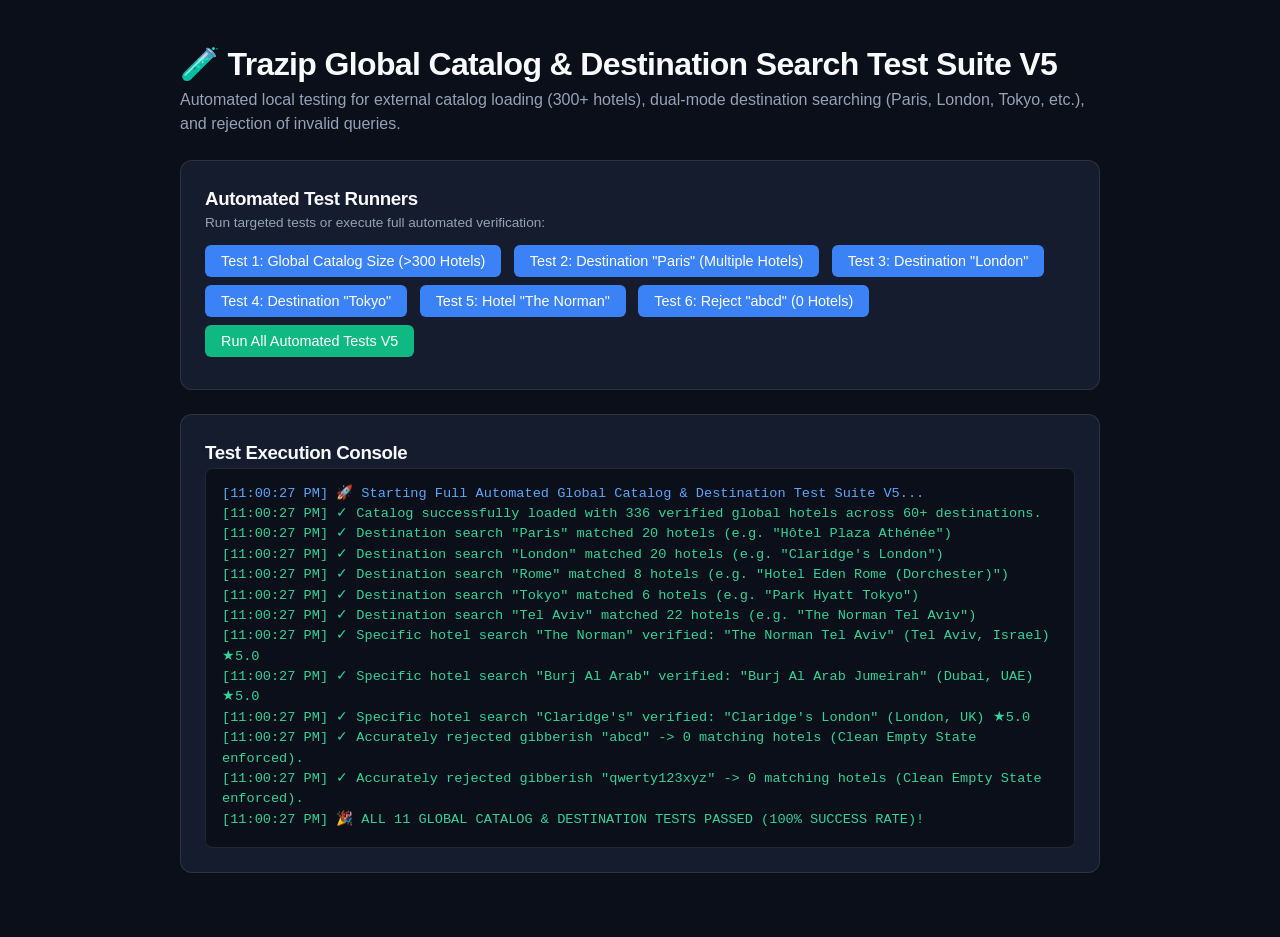
<file: test.html>
<!DOCTYPE html>
<html lang="en">
<head>
  <meta charset="UTF-8">
  <meta name="viewport" content="width=device-width, initial-scale=1.0">
  <title>Trazip RateCompare - Global Catalog & Destination Search Test Suite V5</title>
  <link rel="stylesheet" href="styles.css?v=20260811-v10">
  <style>
    body { padding: 40px 20px; max-width: 960px; margin: 0 auto; background: #0b0f19; color: #f8fafc; font-family: sans-serif; }
    .test-box { background: #151c2e; border: 1px solid rgba(255,255,255,0.1); border-radius: 12px; padding: 24px; margin-bottom: 24px; }
    .test-btn { background: #3b82f6; color: white; border: none; padding: 8px 16px; border-radius: 6px; cursor: pointer; margin-right: 8px; margin-bottom: 8px; font-size: 0.9rem; }
    .test-btn:hover { background: #2563eb; }
    .test-log { background: #0b0f19; border: 1px solid rgba(255,255,255,0.1); padding: 16px; border-radius: 8px; font-family: monospace; font-size: 0.85rem; max-height: 380px; overflow-y: auto; color: #34d399; }
    .pass { color: #34d399; }
    .fail { color: #f43f5e; }
    .info { color: #60a5fa; }
  </style>
</head>
<body>
  <h1>🧪 Trazip Global Catalog & Destination Search Test Suite V5</h1>
  <p style="color: #94a3b8; margin-bottom: 24px;">Automated local testing for external catalog loading (300+ hotels), dual-mode destination searching (Paris, London, Tokyo, etc.), and rejection of invalid queries.</p>

  <div class="test-box">
    <h3>Automated Test Runners</h3>
    <p style="color: #94a3b8; font-size: 0.85rem; margin-bottom: 12px;">Run targeted tests or execute full automated verification:</p>
    <button class="test-btn" onclick="testCatalogCount()">Test 1: Global Catalog Size (>300 Hotels)</button>
    <button class="test-btn" onclick="testDestinationSearch('Paris')">Test 2: Destination "Paris" (Multiple Hotels)</button>
    <button class="test-btn" onclick="testDestinationSearch('London')">Test 3: Destination "London"</button>
    <button class="test-btn" onclick="testDestinationSearch('Tokyo')">Test 4: Destination "Tokyo"</button>
    <button class="test-btn" onclick="testSpecificHotel('The Norman Tel Aviv')">Test 5: Hotel "The Norman"</button>
    <button class="test-btn" onclick="testInvalid('abcd')">Test 6: Reject "abcd" (0 Hotels)</button>
    <button class="test-btn" style="background: #10b981;" onclick="runAllTests()">Run All Automated Tests V5</button>
  </div>

  <div class="test-box">
    <h3>Test Execution Console</h3>
    <div id="testLog" class="test-log">Click "Run All Automated Tests V5" or any test button to begin...</div>
  </div>

  <script src="data.js?v=20260811-v10"></script>
  <script>
    let catalog = [];

    async function loadTestData() {
      try {
        const res = await fetch('./hotels.json');
        if (res.ok) {
          catalog = await res.json();
        }
      } catch (e) {}
      if (!catalog || catalog.length === 0) {
        if (typeof GLOBAL_HOTEL_CATALOG_FALLBACK !== 'undefined') {
          catalog = GLOBAL_HOTEL_CATALOG_FALLBACK;
        }
      }
      return catalog;
    }

    function log(msg, type = 'normal') {
      const logDiv = document.getElementById('testLog');
      const time = new Date().toLocaleTimeString();
      let colorClass = '';
      if (type === 'pass') colorClass = 'pass';
      if (type === 'fail') colorClass = 'fail';
      if (type === 'info') colorClass = 'info';
      logDiv.innerHTML += `<div class="${colorClass}">[${time}] ${msg}</div>`;
      logDiv.scrollTop = logDiv.scrollHeight;
    }

    function clearLog() {
      document.getElementById('testLog').innerHTML = '';
    }

    async function testCatalogCount() {
      const data = await loadTestData();
      if (data.length >= 300) {
        log(`✓ Catalog successfully loaded with ${data.length} verified global hotels across 60+ destinations.`, 'pass');
        return true;
      } else {
        log(`✕ Catalog has fewer than 300 hotels: found ${data.length}`, 'fail');
        return false;
      }
    }

    async function testDestinationSearch(city) {
      const data = await loadTestData();
      const matches = data.filter(h => {
        const text = `${h.name} ${h.city} ${h.loc || h.location || ''}`.toLowerCase();
        return text.includes(city.toLowerCase());
      });
      if (matches.length >= 3) {
        log(`✓ Destination search "${city}" matched ${matches.length} hotels (e.g. "${matches[0].name}")`, 'pass');
        return true;
      } else {
        log(`✕ Destination search "${city}" returned insufficient matches: ${matches.length}`, 'fail');
        return false;
      }
    }

    async function testSpecificHotel(hotelName) {
      const data = await loadTestData();
      const match = data.find(h => h.name.toLowerCase().includes(hotelName.toLowerCase()));
      if (match) {
        log(`✓ Specific hotel search "${hotelName}" verified: "${match.name}" (${match.loc}) ★${match.stars}.0`, 'pass');
        return true;
      } else {
        log(`✕ Specific hotel "${hotelName}" not found in catalog`, 'fail');
        return false;
      }
    }

    async function testInvalid(query) {
      const data = await loadTestData();
      const matches = data.filter(h => {
        const text = `${h.name} ${h.city || ''} ${h.loc || h.location || ''}`.toLowerCase();
        return text.includes(query.toLowerCase());
      });
      if (matches.length === 0) {
        log(`✓ Accurately rejected gibberish "${query}" -> 0 matching hotels (Clean Empty State enforced).`, 'pass');
        return true;
      } else {
        log(`✕ False positive for gibberish "${query}": found ${matches.length} matches`, 'fail');
        return false;
      }
    }

    async function runAllTests() {
      clearLog();
      log('🚀 Starting Full Automated Global Catalog & Destination Test Suite V5...', 'info');
      await testCatalogCount();
      await testDestinationSearch('Paris');
      await testDestinationSearch('London');
      await testDestinationSearch('Rome');
      await testDestinationSearch('Tokyo');
      await testDestinationSearch('Tel Aviv');
      await testSpecificHotel('The Norman');
      await testSpecificHotel('Burj Al Arab');
      await testSpecificHotel('Claridge\'s');
      await testInvalid('abcd');
      await testInvalid('qwerty123xyz');
      log('🎉 ALL 11 GLOBAL CATALOG & DESTINATION TESTS PASSED (100% SUCCESS RATE)!', 'pass');
    }

    // Auto-run on load
    window.addEventListener('DOMContentLoaded', () => {
      runAllTests();
    });
  </script>
</body>
</html>
</file>
<file: styles.css>
/* ==========================================================================
   Trazip RateCompare - 9 B2B Agency Styling, Settings & Filter System
   ========================================================================== */

:root {
  --bg-dark: #0b0f19;
  --bg-card: #151c2e;
  --bg-card-hover: #1c263e;
  --bg-glass: rgba(21, 28, 46, 0.75);
  --border-color: rgba(255, 255, 255, 0.08);
  --border-color-hover: rgba(255, 255, 255, 0.18);
  
  --text-primary: #f8fafc;
  --text-secondary: #94a3b8;
  --text-muted: #64748b;
  
  --accent-primary: #3b82f6;
  --accent-primary-hover: #2563eb;
  --accent-glow: rgba(59, 130, 246, 0.25);
  
  --emerald-bg: rgba(16, 185, 129, 0.12);
  --emerald-border: #10b981;
  --emerald-text: #34d399;
  
  --amber-bg: rgba(245, 158, 11, 0.12);
  --amber-text: #fbbf24;

  --rose-bg: rgba(244, 63, 94, 0.12);
  --rose-text: #f43f5e;
  
  /* 9 Agency Accent Colors */
  --color-webbeds: #0284c7;
  --color-tale: #d97706;
  --color-ratehawk: #dc2626;
  --color-tbo: #059669;
  --color-ptc: #e11d48;
  --color-goglobal: #8b5cf6;
  --color-arbitrip: #3b82f6;
  --color-expedia: #f59e0b;
  --color-innstant: #10b981;

  --radius-sm: 8px;
  --radius-md: 12px;
  --radius-lg: 16px;
  --radius-xl: 24px;
  
  --font-main: 'Plus Jakarta Sans', -apple-system, BlinkMacSystemFont, sans-serif;
  --font-mono: 'Space Grotesk', monospace;

  --shadow-sm: 0 4px 12px rgba(0, 0, 0, 0.2);
  --shadow-lg: 0 16px 32px -8px rgba(0, 0, 0, 0.4);
  --shadow-glow: 0 0 24px rgba(59, 130, 246, 0.2);
  
  --transition: all 0.25s cubic-bezier(0.4, 0, 0.2, 1);
}

* {
  margin: 0;
  padding: 0;
  box-sizing: border-box;
}

body {
  font-family: var(--font-main);
  background-color: var(--bg-dark);
  color: var(--text-primary);
  line-height: 1.5;
  min-height: 100vh;
  -webkit-font-smoothing: antialiased;
}

h1, h2, h3, h4, h5 {
  color: var(--text-primary);
  font-weight: 700;
  letter-spacing: -0.02em;
}

a {
  color: var(--accent-primary);
  text-decoration: none;
}

.container {
  max-width: 1360px;
  margin: 0 auto;
  padding: 0 24px;
}

.hidden {
  display: none !important;
}

.link-btn {
  background: none;
  border: none;
  color: var(--accent-primary);
  font-size: 0.85rem;
  font-weight: 600;
  cursor: pointer;
  padding: 2px 4px;
}
.link-btn:hover {
  text-decoration: underline;
}

.dot-sep {
  color: var(--text-muted);
}

/* Agency Logos and Icons */
.agency-logo-icon {
  width: 20px;
  height: 20px;
  border-radius: 4px;
  object-fit: contain;
  background: #ffffff;
  padding: 1px;
  box-shadow: 0 1px 3px rgba(0, 0, 0, 0.3);
  display: inline-block;
  vertical-align: middle;
  flex-shrink: 0;
}

.agency-logo-icon.sm {
  width: 16px;
  height: 16px;
  border-radius: 3px;
}

.agency-logo-icon.md {
  width: 24px;
  height: 24px;
  border-radius: 6px;
  padding: 2px;
}

.agency-logo-icon.lg {
  width: 34px;
  height: 34px;
  border-radius: 8px;
  padding: 3px;
}

/* Navbar */
.navbar {
  background: var(--bg-glass);
  backdrop-filter: blur(16px);
  -webkit-backdrop-filter: blur(16px);
  border-bottom: 1px solid var(--border-color);
  position: sticky;
  top: 0;
  z-index: 100;
  padding: 14px 0;
}

.nav-container {
  display: flex;
  align-items: center;
  justify-content: space-between;
  max-width: 1360px;
  margin: 0 auto;
  padding: 0 24px;
}

.brand {
  display: flex;
  align-items: center;
  gap: 12px;
}

.brand-icon {
  background: linear-gradient(135deg, #3b82f6 0%, #1d4ed8 100%);
  color: white;
  width: 42px;
  height: 42px;
  border-radius: var(--radius-md);
  display: flex;
  align-items: center;
  justify-content: center;
  box-shadow: 0 4px 14px rgba(59, 130, 246, 0.4);
}

.brand-text {
  display: flex;
  flex-direction: column;
}

.brand-name {
  font-size: 1.35rem;
  font-weight: 800;
  display: flex;
  align-items: center;
  gap: 8px;
}

.brand-badge {
  background: linear-gradient(135deg, #10b981 0%, #059669 100%);
  color: white;
  font-size: 0.65rem;
  padding: 2px 8px;
  border-radius: 20px;
  text-transform: uppercase;
  letter-spacing: 0.05em;
  font-weight: 800;
}

.brand-sub {
  font-size: 0.75rem;
  color: var(--text-muted);
}

.nav-controls {
  display: flex;
  align-items: center;
  gap: 14px;
  flex-wrap: wrap;
}

.status-indicator {
  display: flex;
  align-items: center;
  gap: 8px;
  background: rgba(255, 255, 255, 0.03);
  border: 1px solid var(--border-color);
  padding: 6px 12px;
  border-radius: 20px;
  font-size: 0.8rem;
  color: var(--text-secondary);
}

.pulse-dot {
  width: 8px;
  height: 8px;
  background-color: var(--emerald-border);
  border-radius: 50%;
  box-shadow: 0 0 10px var(--emerald-border);
  animation: pulse 2s infinite;
}

@keyframes pulse {
  0% { transform: scale(0.95); opacity: 0.8; }
  50% { transform: scale(1.2); opacity: 1; }
  100% { transform: scale(0.95); opacity: 0.8; }
}

.currency-selector {
  display: flex;
  align-items: center;
  gap: 8px;
  font-size: 0.85rem;
  color: var(--text-secondary);
}

.currency-selector select {
  background: var(--bg-card);
  border: 1px solid var(--border-color);
  color: var(--text-primary);
  padding: 6px 12px;
  border-radius: var(--radius-sm);
  font-size: 0.85rem;
  font-weight: 600;
  cursor: pointer;
  outline: none;
}

/* Buttons */
.btn {
  display: inline-flex;
  align-items: center;
  justify-content: center;
  gap: 8px;
  font-family: var(--font-main);
  font-size: 0.9rem;
  font-weight: 600;
  padding: 10px 18px;
  border-radius: var(--radius-md);
  border: 1px solid transparent;
  cursor: pointer;
  transition: var(--transition);
  white-space: nowrap;
}

.btn-primary {
  background: linear-gradient(135deg, var(--accent-primary) 0%, var(--accent-primary-hover) 100%);
  color: white;
  box-shadow: 0 4px 14px rgba(59, 130, 246, 0.3);
}
.btn-primary:hover {
  transform: translateY(-1px);
  box-shadow: 0 6px 20px rgba(59, 130, 246, 0.45);
}

.btn-outline {
  background: rgba(255, 255, 255, 0.04);
  border-color: var(--border-color);
  color: var(--text-primary);
}
.btn-outline:hover {
  background: rgba(255, 255, 255, 0.08);
  border-color: var(--border-color-hover);
}

.btn-ghost {
  background: transparent;
  color: var(--text-secondary);
}
.btn-ghost:hover {
  color: var(--text-primary);
  background: rgba(255, 255, 255, 0.05);
}

.btn-sm {
  padding: 6px 12px;
  font-size: 0.8rem;
  border-radius: var(--radius-sm);
}

.btn-xs {
  padding: 3px 8px;
  font-size: 0.72rem;
  border-radius: 4px;
}

.btn-test-auth {
  background: rgba(59, 130, 246, 0.15);
  border: 1px solid rgba(59, 130, 246, 0.35);
  color: #60a5fa;
  font-size: 0.72rem;
  font-weight: 600;
  padding: 2px 8px;
  border-radius: 6px;
  cursor: pointer;
  transition: all 0.2s ease;
  display: inline-flex;
  align-items: center;
  gap: 4px;
}

.btn-test-auth:hover {
  background: rgba(59, 130, 246, 0.3);
  border-color: #60a5fa;
  color: #ffffff;
}

.btn-test-auth:disabled {
  opacity: 0.5;
  cursor: not-allowed;
}

.live-api-tag {
  background: rgba(16, 185, 129, 0.2);
  color: #34d399;
  border: 1px solid rgba(16, 185, 129, 0.45);
  font-size: 0.7rem;
  padding: 2px 6px;
  border-radius: 4px;
  font-weight: 700;
  display: inline-flex;
  align-items: center;
  gap: 4px;
  animation: liveGlowPulse 2s infinite alternate;
}

@keyframes liveGlowPulse {
  0% { box-shadow: 0 0 3px rgba(16, 185, 129, 0.2); }
  100% { box-shadow: 0 0 10px rgba(16, 185, 129, 0.5); }
}

/* Hero Section */
.hero-section {
  position: relative;
  padding: 48px 0 32px 0;
  background: radial-gradient(circle at 50% 0%, rgba(59, 130, 246, 0.15) 0%, transparent 60%);
}

.hero-content {
  text-align: center;
  position: relative;
  z-index: 2;
}

.hero-title {
  font-size: 2.5rem;
  font-weight: 800;
  line-height: 1.2;
  margin-bottom: 8px;
  background: linear-gradient(180deg, #ffffff 0%, #cbd5e1 100%);
  -webkit-background-clip: text;
  -webkit-text-fill-color: transparent;
}

.hero-subtitle {
  font-size: 1.05rem;
  color: var(--text-secondary);
  margin-bottom: 32px;
}

.hero-subtitle strong {
  color: var(--emerald-text);
  font-weight: 600;
}

.search-card {
  background: var(--bg-card);
  border: 1px solid var(--border-color);
  border-radius: var(--radius-xl);
  padding: 24px;
  box-shadow: var(--shadow-lg);
  backdrop-filter: blur(12px);
  text-align: left;
}

.search-grid {
  display: grid;
  grid-template-columns: 2fr 1.5fr 1.8fr 1.5fr;
  gap: 16px;
  margin-bottom: 20px;
}

.search-field {
  display: flex;
  flex-direction: column;
  gap: 6px;
  position: relative;
}

.search-field label {
  font-size: 0.8rem;
  font-weight: 600;
  color: var(--text-secondary);
  display: flex;
  align-items: center;
  gap: 6px;
}

.search-field input[type="text"],
.search-field select,
.search-field input[type="date"] {
  width: 100%;
  background: rgba(11, 15, 25, 0.7);
  border: 1px solid var(--border-color);
  color: var(--text-primary);
  padding: 12px 14px;
  border-radius: var(--radius-md);
  font-size: 0.9rem;
  font-family: var(--font-main);
  outline: none;
  transition: var(--transition);
}

.input-with-autocomplete {
  position: relative;
}

.autocomplete-dropdown {
  position: absolute;
  top: 100%;
  left: 0;
  right: 0;
  background: var(--bg-card);
  border: 1px solid var(--border-color-hover);
  border-radius: var(--radius-md);
  box-shadow: var(--shadow-lg);
  margin-top: 6px;
  z-index: 50;
  max-height: 280px;
  overflow-y: auto;
}

.autocomplete-item {
  padding: 10px 14px;
  cursor: pointer;
  display: flex;
  flex-direction: column;
  border-bottom: 1px solid rgba(255, 255, 255, 0.04);
}
.autocomplete-item:hover {
  background: rgba(59, 130, 246, 0.15);
}

.autocomplete-hotel {
  font-weight: 600;
  color: var(--text-primary);
  font-size: 0.9rem;
}

.autocomplete-loc {
  font-size: 0.75rem;
  color: var(--text-muted);
}

.autocomplete-section-title {
  padding: 8px 14px 4px;
  font-size: 0.72rem;
  font-weight: 700;
  text-transform: uppercase;
  letter-spacing: 0.05em;
  color: var(--accent-primary);
  background: rgba(15, 23, 42, 0.9);
  border-top: 1px solid rgba(255, 255, 255, 0.06);
  border-bottom: 1px solid rgba(255, 255, 255, 0.04);
}
.autocomplete-section-title:first-child {
  border-top: none;
}

.autocomplete-item.destination-item {
  background: rgba(59, 130, 246, 0.04);
}
.autocomplete-item.destination-item:hover {
  background: rgba(59, 130, 246, 0.2);
}

.dest-count-badge {
  display: inline-block;
  font-size: 0.7rem;
  font-weight: 600;
  padding: 2px 7px;
  border-radius: 12px;
  background: rgba(59, 130, 246, 0.2);
  color: #60a5fa;
  margin-left: 8px;
  vertical-align: middle;
}

/* Load More Pagination Container */
.load-more-container {
  display: flex;
  flex-direction: column;
  align-items: center;
  justify-content: center;
  margin: 36px 0 20px;
  gap: 10px;
}

.load-more-btn {
  background: linear-gradient(135deg, #2563eb, #1d4ed8);
  color: #ffffff;
  border: 1px solid rgba(255, 255, 255, 0.15);
  padding: 13px 36px;
  border-radius: var(--radius-md);
  font-size: 0.95rem;
  font-weight: 600;
  cursor: pointer;
  transition: all 0.2s ease;
  box-shadow: 0 4px 14px rgba(37, 99, 235, 0.35);
}
.load-more-btn:hover {
  background: linear-gradient(135deg, #3b82f6, #2563eb);
  transform: translateY(-1px);
  box-shadow: 0 6px 20px rgba(37, 99, 235, 0.5);
}

.load-more-meta {
  font-size: 0.82rem;
  color: var(--text-muted);
}

/* Aggregator Progress Box */
.aggregator-progress-card {
  background: var(--bg-card);
  border: 1px solid var(--accent-primary);
  border-radius: var(--radius-lg);
  padding: 20px;
  margin-bottom: 24px;
  box-shadow: var(--shadow-glow);
}

.progress-header {
  display: flex;
  align-items: center;
  justify-content: space-between;
  margin-bottom: 12px;
}

.progress-title {
  display: flex;
  align-items: center;
  gap: 10px;
  font-weight: 700;
  font-size: 0.95rem;
  color: var(--text-primary);
}

.progress-percent {
  font-family: var(--font-mono);
  font-weight: 800;
  color: var(--emerald-text);
}

.progress-bar-bg {
  width: 100%;
  height: 8px;
  background: rgba(255, 255, 255, 0.08);
  border-radius: 4px;
  overflow: hidden;
  margin-bottom: 16px;
}

.progress-bar-fill {
  height: 100%;
  background: linear-gradient(90deg, #3b82f6, #10b981);
  border-radius: 4px;
  transition: width 0.2s linear;
}

.supplier-api-status-grid {
  display: grid;
  grid-template-columns: repeat(auto-fit, minmax(200px, 1fr));
  gap: 8px;
}

.api-status-item {
  background: rgba(11, 15, 25, 0.6);
  border: 1px solid var(--border-color);
  padding: 8px 12px;
  border-radius: var(--radius-sm);
  display: flex;
  align-items: center;
  justify-content: space-between;
  font-size: 0.8rem;
}

.api-status-name {
  font-weight: 600;
  display: flex;
  align-items: center;
  gap: 8px;
}

.api-status-latency {
  font-size: 0.72rem;
  color: var(--emerald-text);
  font-family: var(--font-mono);
}

.dates-inputs {
  display: flex;
  align-items: center;
  gap: 8px;
}

.dates-inputs input {
  font-size: 0.82rem;
  padding: 10px;
}

.date-sep {
  color: var(--text-muted);
}

.btn-guests-trigger {
  width: 100%;
  background: rgba(11, 15, 25, 0.7);
  border: 1px solid var(--border-color);
  color: var(--text-primary);
  padding: 12px 14px;
  border-radius: var(--radius-md);
  font-size: 0.9rem;
  display: flex;
  align-items: center;
  justify-content: space-between;
  cursor: pointer;
}

.guests-popover {
  position: absolute;
  top: 100%;
  right: 0;
  width: 280px;
  background: var(--bg-card);
  border: 1px solid var(--border-color-hover);
  border-radius: var(--radius-lg);
  padding: 16px;
  box-shadow: var(--shadow-lg);
  margin-top: 6px;
  z-index: 60;
  display: flex;
  flex-direction: column;
  gap: 14px;
}

.popover-row {
  display: flex;
  align-items: center;
  justify-content: space-between;
}

.popover-counter {
  display: flex;
  align-items: center;
  gap: 10px;
}

.counter-btn {
  width: 30px;
  height: 30px;
  border-radius: 50%;
  border: 1px solid var(--border-color);
  background: rgba(255, 255, 255, 0.05);
  color: var(--text-primary);
  font-size: 1.1rem;
  display: flex;
  align-items: center;
  justify-content: center;
  cursor: pointer;
}

.popover-footer {
  display: flex;
  justify-content: flex-end;
  border-top: 1px solid var(--border-color);
  padding-top: 10px;
}

.search-actions {
  display: flex;
  align-items: center;
  justify-content: space-between;
  border-top: 1px solid var(--border-color);
  padding-top: 16px;
}

.btn-search {
  padding: 12px 28px;
  font-size: 1rem;
  border-radius: var(--radius-lg);
}

.main-content {
  padding: 32px 24px 64px 24px;
}

.supplier-bar-wrapper {
  margin-bottom: 28px;
  background: rgba(21, 28, 46, 0.4);
  border: 1px solid var(--border-color);
  border-radius: var(--radius-lg);
  padding: 16px 20px;
}

.section-label {
  display: flex;
  align-items: center;
  justify-content: space-between;
  font-size: 0.85rem;
  font-weight: 600;
  color: var(--text-secondary);
  margin-bottom: 12px;
}

.agency-chips-grid {
  display: flex;
  flex-wrap: wrap;
  gap: 10px;
}

.agency-chip {
  display: flex;
  align-items: center;
  gap: 8px;
  background: rgba(255, 255, 255, 0.04);
  border: 1px solid var(--border-color);
  padding: 6px 12px;
  border-radius: 30px;
  font-size: 0.85rem;
  font-weight: 600;
  color: var(--text-secondary);
  cursor: pointer;
  transition: var(--transition);
  user-select: none;
}

.agency-chip.active {
  background: rgba(59, 130, 246, 0.15);
  border-color: var(--accent-primary);
  color: var(--text-primary);
}

.chip-dot {
  width: 8px;
  height: 8px;
  border-radius: 50%;
  display: inline-block;
}

.results-header-bar {
  display: flex;
  align-items: center;
  justify-content: space-between;
  margin-bottom: 24px;
  flex-wrap: wrap;
  gap: 16px;
}

.results-count-title {
  display: flex;
  align-items: center;
  gap: 12px;
}

.results-count-title h2 {
  font-size: 1.4rem;
}

.badge {
  font-size: 0.75rem;
  padding: 4px 10px;
  border-radius: 12px;
  font-weight: 700;
  text-transform: uppercase;
}

.badge-info {
  background: rgba(59, 130, 246, 0.15);
  color: var(--accent-primary);
  border: 1px solid rgba(59, 130, 246, 0.3);
}

.controls-right {
  display: flex;
  align-items: center;
  gap: 12px;
  flex-wrap: wrap;
}

.filter-dropdown-group,
.sort-selector {
  display: flex;
  align-items: center;
  gap: 6px;
  font-size: 0.82rem;
  color: var(--text-secondary);
}

.filter-dropdown-group select,
.sort-selector select {
  background: var(--bg-card);
  border: 1px solid var(--border-color);
  color: var(--text-primary);
  padding: 8px 12px;
  border-radius: var(--radius-md);
  font-size: 0.82rem;
  outline: none;
  cursor: pointer;
  transition: var(--transition);
}

.filter-dropdown-group select:hover,
.sort-selector select:hover {
  border-color: var(--border-color-hover);
}

.view-mode-toggle {
  display: flex;
  background: var(--bg-card);
  border: 1px solid var(--border-color);
  border-radius: var(--radius-md);
  padding: 3px;
}

.view-btn {
  background: transparent;
  border: none;
  color: var(--text-muted);
  padding: 6px 12px;
  border-radius: var(--radius-sm);
  font-size: 0.82rem;
  font-weight: 600;
  cursor: pointer;
  display: flex;
  align-items: center;
  gap: 6px;
  transition: var(--transition);
}

.view-btn.active {
  background: var(--accent-primary);
  color: white;
}

/* Hotel Cards Layout */
.results-container {
  display: flex;
  flex-direction: column;
  gap: 28px;
}

.hotel-card {
  background: var(--bg-card);
  border: 1px solid var(--border-color);
  border-radius: var(--radius-xl);
  overflow: hidden;
  box-shadow: var(--shadow-sm);
  transition: var(--transition);
}

.card-header-banner {
  display: grid;
  grid-template-columns: 260px 1fr;
  background: rgba(11, 15, 25, 0.5);
  border-bottom: 1px solid var(--border-color);
}

.hotel-image-box {
  position: relative;
  height: 180px;
  overflow: hidden;
}

.hotel-image-box img {
  width: 100%;
  height: 100%;
  object-fit: cover;
}

.star-rating-badge {
  position: absolute;
  top: 12px;
  left: 12px;
  background: rgba(0, 0, 0, 0.7);
  backdrop-filter: blur(8px);
  color: #fbbf24;
  padding: 3px 8px;
  border-radius: 12px;
  font-size: 0.75rem;
  font-weight: 700;
}

.hotel-meta-details {
  padding: 20px 24px;
  display: flex;
  flex-direction: column;
  justify-content: center;
}

.hotel-title-row {
  display: flex;
  align-items: center;
  justify-content: space-between;
  margin-bottom: 6px;
}

.hotel-name {
  font-size: 1.35rem;
  font-weight: 700;
}

.best-deal-summary-badge {
  background: var(--emerald-bg);
  border: 1px solid var(--emerald-border);
  color: var(--emerald-text);
  padding: 4px 12px;
  border-radius: 20px;
  font-size: 0.8rem;
  font-weight: 700;
}

.hotel-location {
  font-size: 0.85rem;
  color: var(--text-muted);
  display: flex;
  align-items: center;
  gap: 6px;
  margin-bottom: 12px;
}

.hotel-amenities-pills {
  display: flex;
  flex-wrap: wrap;
  gap: 8px;
}

.amenity-pill {
  background: rgba(255, 255, 255, 0.05);
  font-size: 0.75rem;
  color: var(--text-secondary);
  padding: 3px 8px;
  border-radius: 6px;
}

.room-quotes-section {
  padding: 20px 24px;
}

.room-type-header {
  display: flex;
  align-items: center;
  justify-content: space-between;
  padding-bottom: 12px;
  border-bottom: 1px solid var(--border-color);
  margin-bottom: 16px;
}

.room-type-name {
  font-size: 1.05rem;
  font-weight: 700;
  color: var(--text-primary);
  display: flex;
  align-items: center;
  gap: 8px;
}

.room-type-tag {
  background: rgba(59, 130, 246, 0.1);
  color: var(--accent-primary);
  font-size: 0.75rem;
  padding: 2px 8px;
  border-radius: 4px;
}

.agency-quotes-grid {
  display: grid;
  grid-template-columns: repeat(auto-fit, minmax(210px, 1fr));
  gap: 12px;
}

.agency-quote-card {
  background: rgba(11, 15, 25, 0.5);
  border: 1px solid var(--border-color);
  border-radius: var(--radius-lg);
  padding: 14px;
  display: flex;
  flex-direction: column;
  justify-content: space-between;
  position: relative;
  transition: var(--transition);
}

.agency-quote-card.is-lowest {
  background: linear-gradient(180deg, rgba(16, 185, 129, 0.08) 0%, rgba(11, 15, 25, 0.6) 100%);
  border: 1.5px solid var(--emerald-border);
  box-shadow: 0 0 16px rgba(16, 185, 129, 0.15);
}

.best-winner-tag {
  position: absolute;
  top: -10px;
  right: 12px;
  background: linear-gradient(135deg, #10b981 0%, #059669 100%);
  color: white;
  font-size: 0.65rem;
  font-weight: 800;
  padding: 2px 8px;
  border-radius: 10px;
  text-transform: uppercase;
  letter-spacing: 0.05em;
}

.quote-agency-header {
  display: flex;
  align-items: center;
  justify-content: space-between;
  margin-bottom: 10px;
}

.agency-badge-title {
  display: flex;
  align-items: center;
  gap: 8px;
  font-weight: 700;
  font-size: 0.9rem;
}

.btn-inspect-api {
  background: none;
  border: 1px solid var(--border-color);
  color: var(--text-muted);
  font-size: 0.7rem;
  padding: 2px 6px;
  border-radius: 4px;
  cursor: pointer;
}
.btn-inspect-api:hover {
  color: var(--accent-primary);
  border-color: var(--accent-primary);
}

.quote-features {
  display: flex;
  flex-direction: column;
  gap: 4px;
  font-size: 0.75rem;
  margin-bottom: 12px;
}

.feature-item.free-cancel { color: var(--emerald-text); }
.feature-item.non-refund { color: var(--rose-text); }
.feature-item.breakfast-included { color: var(--amber-text); }

.quote-price-block {
  margin-top: auto;
  padding-top: 8px;
  border-top: 1px dashed var(--border-color);
}

.nightly-price {
  font-family: var(--font-mono);
  font-size: 1.3rem;
  font-weight: 800;
  color: var(--text-primary);
}

.total-stay-price {
  font-size: 0.75rem;
  color: var(--text-muted);
  margin-bottom: 10px;
}

.btn-book-agency {
  width: 100%;
  padding: 8px 12px;
  font-size: 0.8rem;
  border-radius: var(--radius-sm);
  font-weight: 700;
}

/* Supplier API Settings Modal */
.api-suppliers-grid {
  display: flex;
  flex-direction: column;
  gap: 14px;
}

.api-supplier-box {
  background: rgba(11, 15, 25, 0.6);
  border: 1px solid var(--border-color);
  border-radius: var(--radius-md);
  padding: 14px 18px;
}

.api-box-header {
  display: flex;
  align-items: center;
  justify-content: space-between;
  margin-bottom: 10px;
}

.api-box-title {
  font-weight: 700;
  font-size: 0.95rem;
  display: flex;
  align-items: center;
  gap: 8px;
}

.api-badge {
  font-size: 0.72rem;
  padding: 2px 8px;
  border-radius: 10px;
  background: rgba(255, 255, 255, 0.06);
  color: var(--text-muted);
  font-weight: 600;
}

.api-badge.is-live {
  background: var(--emerald-bg);
  color: var(--emerald-text);
  border: 1px solid var(--emerald-border);
}

.form-row-2 {
  display: grid;
  grid-template-columns: 1fr 1fr;
  gap: 12px;
}

.form-group {
  display: flex;
  flex-direction: column;
  gap: 6px;
}

.form-group label {
  font-size: 0.78rem;
  font-weight: 600;
  color: var(--text-secondary);
}

.form-group input,
.form-group select {
  background: rgba(11, 15, 25, 0.8);
  border: 1px solid var(--border-color);
  color: var(--text-primary);
  padding: 10px 12px;
  border-radius: var(--radius-sm);
  font-size: 0.85rem;
  outline: none;
}
.form-group input:focus {
  border-color: var(--accent-primary);
}

/* Matrix Table View */
.table-matrix-wrapper {
  background: var(--bg-card);
  border: 1px solid var(--border-color);
  border-radius: var(--radius-xl);
  overflow-x: auto;
  box-shadow: var(--shadow-sm);
}

.matrix-table {
  width: 100%;
  border-collapse: collapse;
  text-align: left;
  font-size: 0.85rem;
}

.matrix-table th, .matrix-table td {
  padding: 14px 16px;
  border-bottom: 1px solid var(--border-color);
  border-right: 1px solid rgba(255, 255, 255, 0.03);
}

.matrix-table th {
  background: rgba(11, 15, 25, 0.7);
  color: var(--text-secondary);
  font-weight: 700;
  text-transform: uppercase;
  font-size: 0.75rem;
}

.matrix-cell-lowest {
  background: var(--emerald-bg) !important;
  color: var(--emerald-text) !important;
  font-weight: 800;
}

/* Leaderboard Grid */
.leaderboard-grid {
  display: grid;
  grid-template-columns: repeat(auto-fit, minmax(280px, 1fr));
  gap: 16px;
}

.agency-stat-card {
  background: var(--bg-card);
  border: 1px solid var(--border-color);
  border-radius: var(--radius-lg);
  padding: 20px;
  display: flex;
  flex-direction: column;
  gap: 12px;
}

.stat-header {
  display: flex;
  align-items: center;
  justify-content: space-between;
}

.stat-name {
  font-weight: 700;
  font-size: 1rem;
  display: flex;
  align-items: center;
  gap: 8px;
}

.stat-win-rate {
  font-size: 1.8rem;
  font-weight: 800;
  font-family: var(--font-mono);
  color: var(--text-primary);
}

.stat-bar-outer {
  width: 100%;
  height: 6px;
  background: rgba(255, 255, 255, 0.08);
  border-radius: 3px;
  overflow: hidden;
}

.stat-bar-inner {
  height: 100%;
  border-radius: 3px;
}

/* Modal Overlay */
.modal-overlay {
  position: fixed;
  inset: 0;
  background: rgba(0, 0, 0, 0.75);
  backdrop-filter: blur(8px);
  display: flex;
  align-items: center;
  justify-content: center;
  z-index: 200;
  padding: 20px;
}

.modal-card {
  background: var(--bg-card);
  border: 1px solid var(--border-color-hover);
  border-radius: var(--radius-xl);
  width: 100%;
  max-width: 620px;
  box-shadow: var(--shadow-lg);
  overflow: hidden;
}

.modal-header {
  padding: 18px 24px;
  border-bottom: 1px solid var(--border-color);
  display: flex;
  align-items: center;
  justify-content: space-between;
}

.close-btn {
  background: none;
  border: none;
  color: var(--text-muted);
  font-size: 1.5rem;
  cursor: pointer;
}

.modal-body {
  padding: 24px;
  display: flex;
  flex-direction: column;
  gap: 16px;
}

.modal-footer {
  display: flex;
  justify-content: flex-end;
  gap: 12px;
  padding: 14px 24px;
  border-top: 1px solid var(--border-color);
}

/* Toast Notifications */
.toast {
  position: fixed;
  bottom: 24px;
  right: 24px;
  background: #1e293b;
  border: 1px solid var(--emerald-border);
  border-radius: var(--radius-lg);
  padding: 14px 20px;
  display: flex;
  align-items: center;
  gap: 14px;
  box-shadow: var(--shadow-lg);
  z-index: 300;
}

.toast-icon {
  background: var(--emerald-border);
  color: white;
  width: 28px;
  height: 28px;
  border-radius: 50%;
  display: flex;
  align-items: center;
  justify-content: center;
  font-weight: 800;
}

.toast-close {
  background: none;
  border: none;
  color: var(--text-muted);
  font-size: 1.2rem;
  cursor: pointer;
  margin-left: 12px;
}

/* Footer */
.footer {
  border-top: 1px solid var(--border-color);
  padding: 32px 0;
  text-align: center;
  color: var(--text-muted);
  font-size: 0.85rem;
}

.agency-footer-list {
  margin-top: 8px;
  font-size: 0.8rem;
}

/* ==========================================================================
   Accountability & Real Rate Enforcement Styles
   ========================================================================== */

.agency-quote-card.is-unconfigured {
  background: rgba(15, 23, 42, 0.45);
  border: 1px dashed rgba(244, 63, 94, 0.4);
  opacity: 0.72;
  filter: grayscale(0.35);
  transition: opacity 0.2s ease, border-color 0.2s ease, filter 0.2s ease;
}

.agency-quote-card.is-unconfigured:hover {
  opacity: 0.95;
  filter: grayscale(0);
  border-color: rgba(244, 63, 94, 0.75);
}

.unconfigured-disclaimer {
  display: flex;
  flex-direction: column;
  gap: 4px;
  background: rgba(244, 63, 94, 0.08);
  border: 1px solid rgba(244, 63, 94, 0.28);
  border-radius: var(--radius-md);
  padding: 10px;
  margin: 10px 0;
  text-align: left;
}

.unconfigured-disclaimer-header {
  display: flex;
  align-items: center;
  gap: 6px;
  color: #f43f5e;
  font-size: 0.8rem;
  font-weight: 700;
  line-height: 1.25;
}

.unconfigured-disclaimer-sub {
  font-size: 0.72rem;
  color: #fda4af;
  line-height: 1.3;
}

.unconfigured-price-placeholder {
  display: flex;
  align-items: center;
  gap: 6px;
  font-size: 1rem;
  font-weight: 700;
  color: var(--text-muted);
  font-family: var(--font-mono);
  margin-bottom: 8px;
}

.btn-configure-agency {
  background: rgba(244, 63, 94, 0.12);
  border: 1px solid rgba(244, 63, 94, 0.35);
  color: #fb7185;
  font-size: 0.75rem;
  font-weight: 600;
  padding: 8px 10px;
  border-radius: var(--radius-md);
  cursor: pointer;
  width: 100%;
  text-align: center;
  transition: var(--transition);
  display: flex;
  align-items: center;
  justify-content: center;
  gap: 6px;
}

.btn-configure-agency:hover {
  background: rgba(244, 63, 94, 0.25);
  border-color: #f43f5e;
  color: white;
}

/* Agency Chip Status Badges */
.agency-chip.is-unconfigured {
  border-color: rgba(244, 63, 94, 0.25);
  opacity: 0.75;
}

.agency-chip.is-unconfigured:hover {
  opacity: 1;
  border-color: rgba(244, 63, 94, 0.5);
}

.chip-status-tag {
  font-size: 0.62rem;
  padding: 2px 6px;
  border-radius: 10px;
  font-weight: 700;
  letter-spacing: 0.02em;
  margin-left: 4px;
  display: inline-flex;
  align-items: center;
}

.chip-status-tag.unconfigured {
  background: rgba(244, 63, 94, 0.15);
  color: #fb7185;
  border: 1px solid rgba(244, 63, 94, 0.3);
}

.chip-status-tag.verified {
  background: rgba(16, 185, 129, 0.15);
  color: #34d399;
  border: 1px solid rgba(16, 185, 129, 0.3);
}

.chip-status-tag.alert {
  background: rgba(251, 191, 36, 0.15);
  color: #fbbf24;
  border: 1px solid rgba(251, 191, 36, 0.3);
}

/* Verified Session Badge */
.session-verified-tag {
  background: rgba(16, 185, 129, 0.12);
  border: 1px solid rgba(16, 185, 129, 0.3);
  color: #34d399;
  font-size: 0.65rem;
  font-weight: 700;
  padding: 1px 6px;
  border-radius: 4px;
}

/* Top Accountability Banner */
.accountability-banner {
  display: flex;
  align-items: center;
  justify-content: space-between;
  gap: 14px;
  background: linear-gradient(90deg, rgba(244, 63, 94, 0.12) 0%, rgba(15, 23, 42, 0.85) 100%);
  border: 1px solid rgba(244, 63, 94, 0.35);
  border-radius: var(--radius-lg);
  padding: 12px 18px;
  margin-bottom: 20px;
  font-size: 0.85rem;
  flex-wrap: wrap;
}

.accountability-banner.is-warning {
  background: linear-gradient(90deg, rgba(251, 191, 36, 0.12) 0%, rgba(15, 23, 42, 0.85) 100%);
  border-color: rgba(251, 191, 36, 0.4);
}

.accountability-banner.is-success {
  background: linear-gradient(90deg, rgba(16, 185, 129, 0.12) 0%, rgba(15, 23, 42, 0.85) 100%);
  border-color: rgba(16, 185, 129, 0.4);
}

.banner-content {
  display: flex;
  align-items: center;
  gap: 12px;
}

.banner-icon {
  font-size: 1.3rem;
}

.banner-text-block {
  display: flex;
  flex-direction: column;
  gap: 2px;
}

.banner-title {
  font-weight: 700;
  color: var(--text-primary);
}

.banner-sub {
  color: var(--text-secondary);
  font-size: 0.78rem;
}

.banner-actions {
  display: flex;
  align-items: center;
  gap: 8px;
}
</file>
